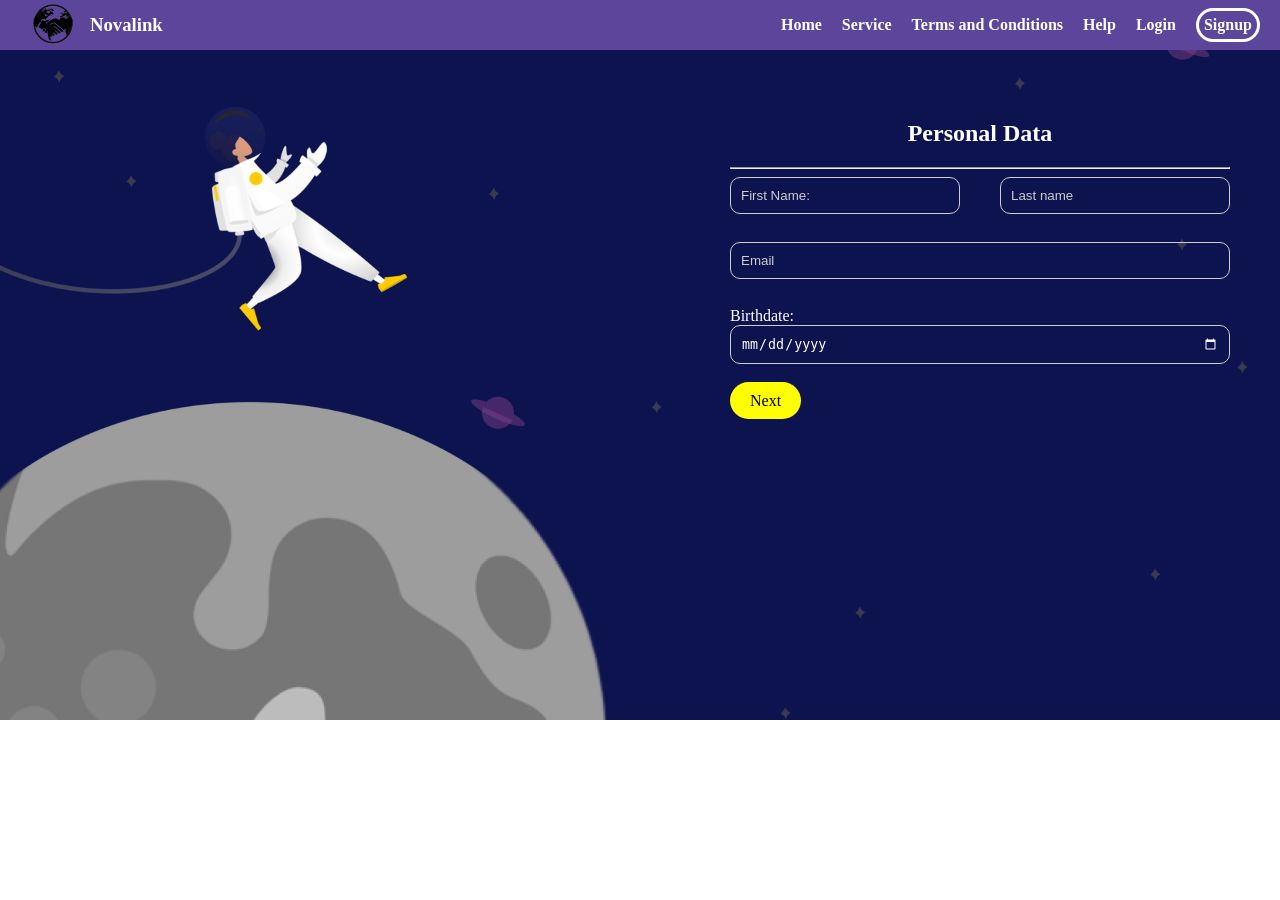
<file: index/index.html>
<!DOCTYPE html>
<html lang="en">
<head>
    <meta charset="UTF-8">
    <meta name="viewport" content="width=device-width, initial-scale=1.0">
    <title>Novalink</title>
    <link rel="stylesheet" href="master.css">
</head>
<body>
   
    <!--Navbar-->
    <div class="navbar">
        <div class="logo-container">
            <img src="Astro-removebg-preview.png" class="logo">
        </div>
        <h3 id="name">Novalink</h3>
        <div class="spacer"></div>
        <div class="nav-links">
            <h4>Home</h4> 
            <h4>Service</h4>
            <h4>Terms and Conditions</h4>
            <h4>Help</h4>
            <h4><a href="login.html" class="login">Login</a></h4>
        </div>  
        <h4 class="signup">Signup</h4>
    </div>    
<!--Sign up-->
<div class="form-container">
<div class="sign-up">
<form class="personal-data">
        <h2 align="center">Personal Data</h2><hr>
        <div class="name-container">
   <input type="text" id="fname" name="fname" placeholder="First Name:">
    <input type="text" id="lname" name="lname" placeholder="Last name"><br>
</div> 
    <label for="email"></label><br>
    <input type="email" id="email" name="email" placeholder="Email"><br>
    <br>
    <label for="bday">Birthdate:</label>
    <input type="date" id="bday" name="bday">
</div>      
</form><br>

<!--Next button-->
<a href="next.html" class="next-button">Next</a>
</div>
</body>
</html>
</file>
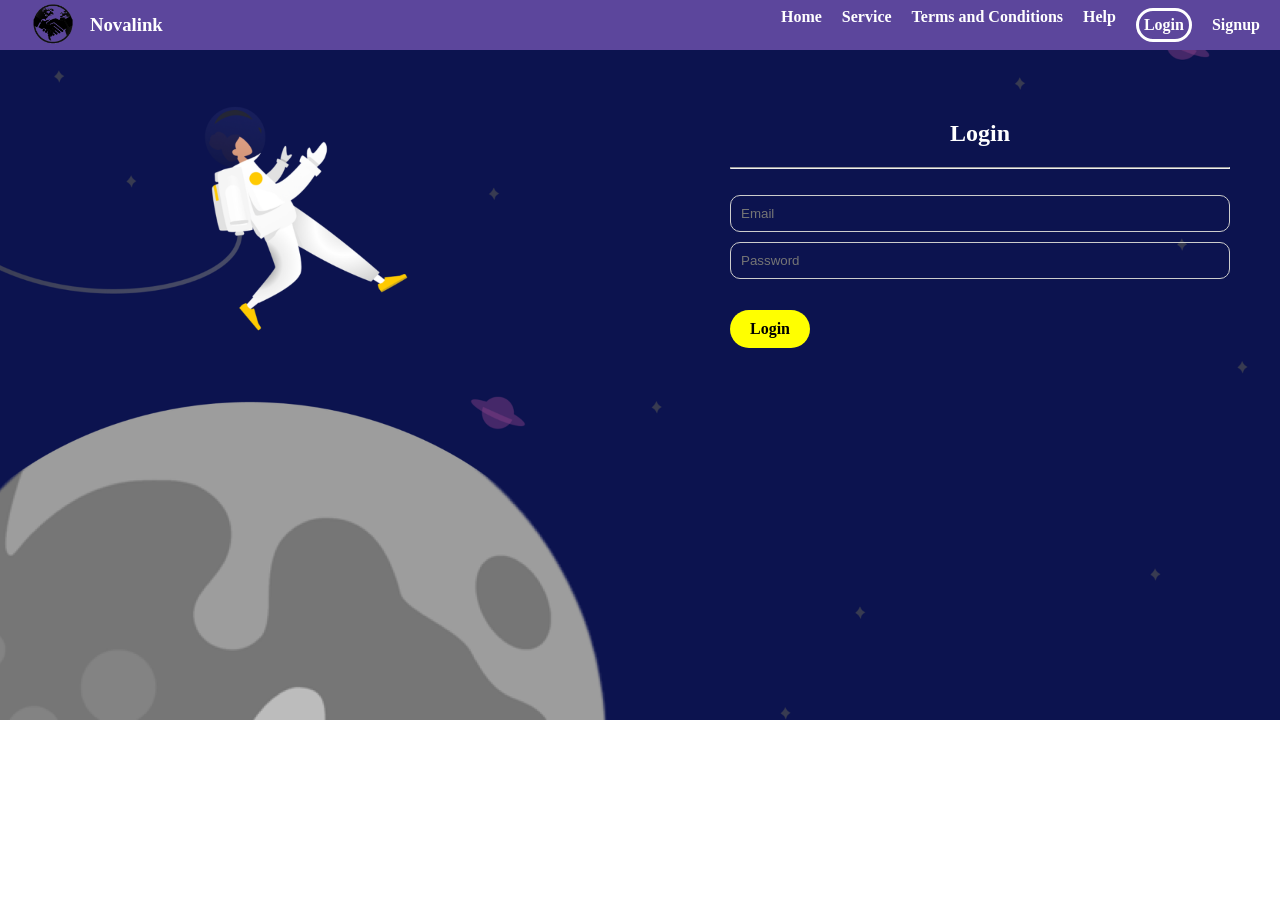
<file: index/login.html>
<!DOCTYPE html>
<html lang="en">
<head>
    <meta charset="UTF-8">
    <meta name="viewport" content="width=device-width, initial-scale=1.0">
    <title>Login</title>
    <link rel="stylesheet" href="login.css">
</head>
<body>
     <!--Navbar-->
     <div class="navbar">
        <div class="logo-container">
            <img src="Astro-removebg-preview.png" class="logo">
        </div>
        <h3 id="name">Novalink</h3>
        <div class="spacer"></div>
        <div class="nav-links">
            <h4>Home</h4> 
            <h4>Service</h4>
            <h4>Terms and Conditions</h4>
            <h4>Help</h4>
            <h4 class="login2">Login</h4>
        </div>  
        <h4 class="signup" onclick="redirectToIndex()">Signup</h4>
    </div> 
    <script>
        function redirectToIndex() {
            window.location.href = "index.html";
        }
        </script>   
</body>
</html>

<!--Login-->
<div class="form-container">
    <form class="personal-data">
            <h2 align="center">Login</h2><hr>
        <label for="email"></label><br>
        <input type="email" id="email" name="email" placeholder="Email"><br>
        <input type="password" id="password" name="password" placeholder="Password"><br>
        <h4 class="login">Login</h4>    
    </div> 
    
    </form>
</file>
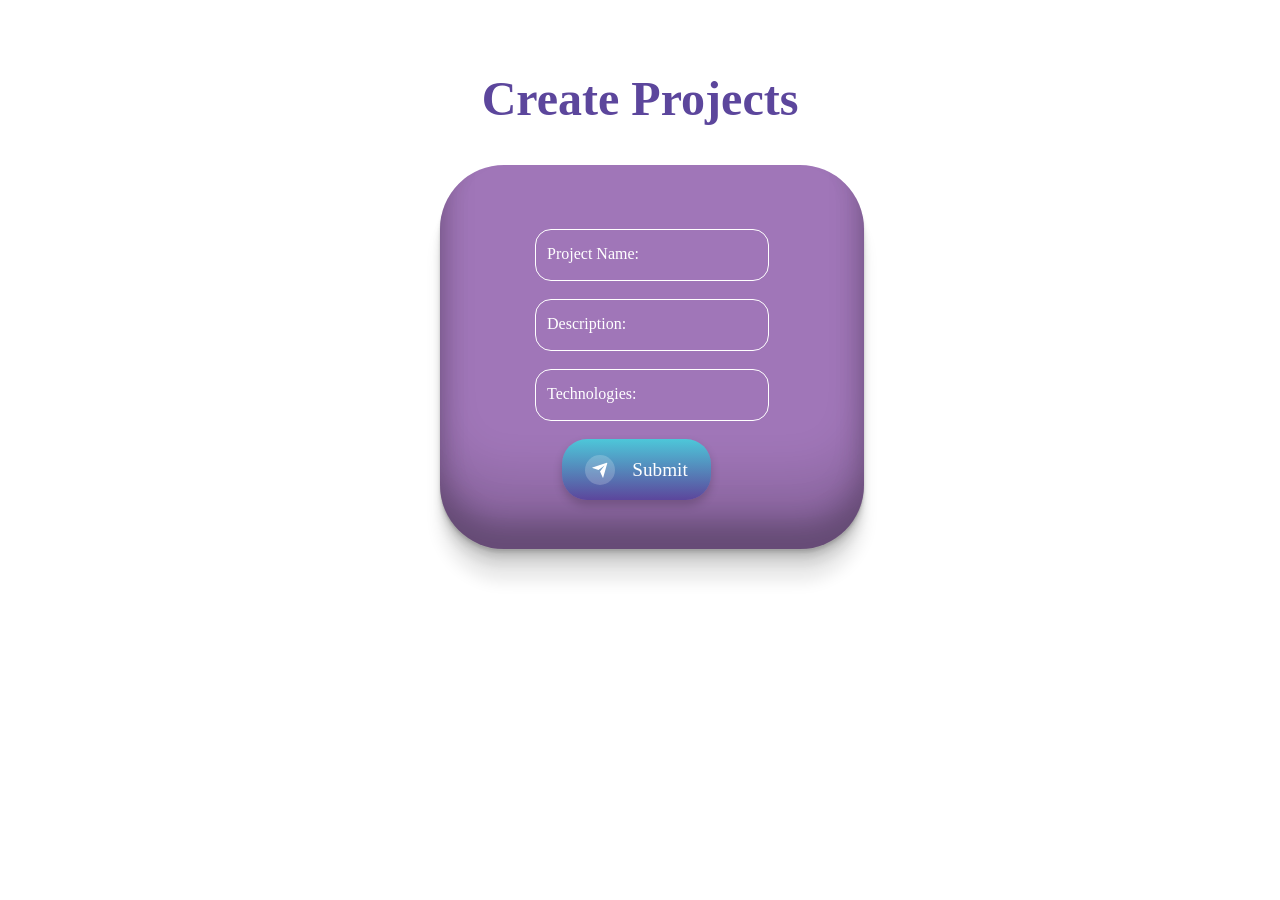
<file: templates/create_projects.html>
<!DOCTYPE html>
<html lang="en">
<head>
    <meta charset="UTF-8">
    <meta name="viewport" content="width=device-width, initial-scale=1.0">
    <link rel="stylesheet" href="create_projects.css">
    <title>Project Maker</title>
</head>
<body>
    <div class="cpro" align="center">
    <h2 class="create" align="center" >Create Projects</h2>
    <!--Requirements-->
    <form>
        <div class="card">
    <div class="req-form">
        
        <div class="input-group">
            <input required="" type="text" name="text" autocomplete="off" class="input">
            <label class="user-label">Project Name:</label>
          </div><br>
        <div class="input-group">
            <input required="" type="text" name="text" autocomplete="off" class="input">
            <label class="user-label">Description:</label>
          </div> <br>
                  <div class="input-group">
                    <input required="" type="text" name="text" autocomplete="off" class="input">
                    <label class="user-label">Technologies:</label>
                  </div> <br>
                          <button>
            <div class="svg-wrapper-1">
              <div class="svg-wrapper">
                <svg xmlns="http://www.w3.org/2000/svg" viewBox="0 0 24 24" width="24" height="24">
                  <path fill="none" d="M0 0h24v24H0z"></path>
                  <path fill="currentColor" d="M1.946 9.315c-.522-.174-.527-.455.01-.634l19.087-6.362c.529-.176.832.12.684.638l-5.454 19.086c-.15.529-.455.547-.679.045L12 14l6-8-8 6-8.054-2.685z"></path>
                </svg>
              </div>
            </div>
       
            <span>Submit</span>
          </button>
        </div>
    </div>
</div>
</form>
</body>
</html>
</file>
<file: index/master.css>
body{
   background-image: url(background.png);
   background-repeat: no-repeat;
   background-size: cover;
    margin: 0;
    padding: 0;
}
.signup{
    border-color: white;
    border-radius: 30px;    
    width: auto;
    height: auto;
    padding: 5px;
    border-style: solid;
}


.navbar {
    display: flex;
    justify-content: space-between;
    align-items: center;
    padding: 10px 20px;
    background-color: #5C469C;
    color: white;
    height: 30px;
}


.logo {
    width: 70px; /* Adjust the width as needed */
    height: 70px;
    padding: 0;
}

.spacer {
    flex: 1;
}

.nav-links, .logo-container {
    display: flex;
    gap: 20px; /* Adjust the space between nav-links items as needed */

}
.nav-links h4:hover {
    cursor: pointer;
    color: black; /* Change the text color on hover */
}
.login{
    text-decoration: none; /* Remove the default underline */
    color: white; /* Set the color to a color of your choice */
    cursor: pointer; /* Change the cursor to a pointer on hover */
}

.signup {
    margin-left: 20px; /* Adjust the margin as needed */
    cursor: pointer;
    transition: color 0.3s ease; /* Add transition for smooth color change */
}

.signup:hover {
    color: black; /* Change text color to black on hover */
}
.personal-data{
    color: white;
}
/* Style for form elements */
.form-container{
    width: 50%; /* Adjust the width as needed */
    margin-left: auto; /* Pushes the form to the right */
    float: right; /* Floats the form to the right */
    padding-right: 50px;
    padding-top: 50px;
    max-width: 500px;
}
.personal-data input[type="text"],
.personal-data input[type="email"],
.personal-data input[type="date"] {
    border: 1px solid #ccc; /* Add border */
    border-radius: 10px; /* Add border-radius for rounded corners */
    padding: 10px; /* Add padding */
    margin-bottom: 10px; /* Add margin bottom */
    width: 100%; /* Set width to 100% */
    box-sizing: border-box; /* Include padding and border in element's total width and height */
    background-color: transparent; /* Set background color to transparent */
}

/* Style for placeholders */
.personal-data input[type="text"]::placeholder,
.personal-data input[type="email"]::placeholder,
.personal-data input[type="date"]::placeholder {
    color: #ccc; /* Set placeholder text color */
    text-decoration: #ccc;
}
.personal-data input[type="date"] {
    border: 1px solid #ccc;
    border-radius: 10px;
    padding: 10px;
    margin-bottom: 10px;
    width: 100%;
    box-sizing: border-box;
    background-color: transparent;
    color: white; /* Add this line to set the text color to white */
}

/* Add this CSS rule to style the date picker dropdown */
.personal-data input[type="date"]::-webkit-calendar-picker-indicator {
    filter: invert(1); /* Invert the color of the date picker icon */
}


/* Remove default border and outline styles for input elements */
.personal-data input[type="text"]:focus,
.personal-data input[type="email"]:focus,
.personal-data input[type="date"]:focus {
    outline: none;
    border-color: #4CAF50; /* Add focus border color */
}
.name-container {
    display: flex;
    justify-content: space-between;
}
.name-container input[type="text"]:first-child {
    margin-right: 40px;
}
.next-button{
    text-decoration: none; /* Remove the default underline */
    color: black; /* Set the color to a color of your choice */
    cursor: pointer; /* Change the cursor to a pointer on hover */
}
.next-button{
    background-color: yellow;
    border: none;
    text-decoration: none;
    color: black;
    cursor: pointer;
    padding: 10px 20px;
border-radius: 30px;
margin-right: 30px;
}
</file>
<file: index/login.css>
.navbar {
    display: flex;
    justify-content: space-between;
    align-items: center;
    padding: 10px 20px;
    background-color: #5C469C;
    color: white;
    height: 30px;
}


.logo {
    width: 70px; /* Adjust the width as needed */
    height: 70px;
    padding: 0;
}

.spacer {
    flex: 1;
}

.nav-links, .logo-container {
    display: flex;
    gap: 20px; /* Adjust the space between nav-links items as needed */

}
.nav-links h4:hover {
    cursor: pointer;
    color: black; /* Change the text color on hover */
}
.signup {
    margin-left: 20px; /* Adjust the margin as needed */
    cursor: pointer;
    transition: color 0.3s ease; /* Add transition for smooth color change */
}

.signup:hover {
    color: black; /* Change text color to black on hover */
}
.personal-data{
    color: white;
}
body{
    background-image: url(background.png);
    background-repeat: no-repeat;
    background-size: cover;
     margin: 0;
     padding: 0;
 }
 .login{
     border-color: white;
     border-radius: 30px;    
     width: auto;
     height: auto;
     padding: 5px;
     border-style: solid;
 }
 .form-container{
    width: 50%; /* Adjust the width as needed */
    margin-left: auto; /* Pushes the form to the right */
    float: right; /* Floats the form to the right */
    padding-right: 50px;
    padding-top: 50px;
    max-width: 500px;
}
.personal-data input[type="email"],
.personal-data input[type="password"] {
    border: 1px solid #ccc; /* Add border */
    border-radius: 10px; /* Add border-radius for rounded corners */
    padding: 10px; /* Add padding */
    margin-bottom: 10px; /* Add margin bottom */
    width: 100%; /* Set width to 100% */
    box-sizing: border-box; /* Include padding and border in element's total width and height */
    background-color: transparent; /* Set background color to transparent */
}
.login{
    background-color: yellow;
    border: none;
    width: 40px;
    text-decoration: none;
    color: black;
    cursor: pointer;
    padding: 10px 20px;
border-radius: 30px;
margin-right: 30px;
}
.login{
    text-decoration: none; /* Remove the default underline */
    cursor: pointer; /* Change the cursor to a pointer on hover */
}
.login2{
    border-color: white;
    border-radius: 30px;    
    width: auto;
    height: auto;
    padding: 5px;
    border-style: solid;
}
</file>
<file: templates/create_projects.css>
button {
    font-family: inherit;
    font-size: 1.2rem;
    background: linear-gradient(to bottom, #4dc7d9 0%, #5C469C 100%);
    color: white;
    padding: 0.8em 1.2em;
    display: flex;
    align-items: center;
    justify-content: center;
    border: none;
    border-radius: 25px;
    box-shadow: 0px 5px 10px rgba(0, 0, 0, 0.2);
    transition: all 0.3s;
    margin-left: 25%;
    margin-right: 30%;
  }
  
  button:hover {
    transform: translateY(-3px);
    box-shadow: 0px 8px 15px rgba(0, 0, 0, 0.3);
  }
  
  button:active {
    transform: scale(0.95);
    box-shadow: 0px 2px 5px rgba(0, 0, 0, 0.2);
  }
  
  button span {
    display: block;
    margin-left: 0.4em;
    transition: all 0.3s;
  }
  
  button svg {
    width: 18px;
    height: 18px;
    fill: white;
    transition: all 0.3s;
  }
  
  button .svg-wrapper {
    display: flex;
    align-items: center;
    justify-content: center;
    width: 30px;
    height: 30px;
    border-radius: 50%;
    background-color: rgba(255, 255, 255, 0.2);
    margin-right: 0.5em;
    transition: all 0.3s;
  }
  
  button:hover .svg-wrapper {
    background-color: rgba(255, 255, 255, 0.5);
  }
  
  button:hover svg {
    transform: rotate(45deg);
  }
.create{
    color: #5C469C;
    margin-top: 5rem;
    font-size: 3rem;
    
}
 .input-group {
    position: relative;
   
   }
   
   .input {
    border: solid 1.5px white;
    border-radius: 1rem;
    background: none;
    padding: 1rem;
    font-size: 1rem;
    color: #f5f5f5;
    transition: border 150ms cubic-bezier(0.4,0,0.2,1);
   }
   
   .user-label {
    position: absolute;
    left: 75px;
    color:  white;
    pointer-events: none;
    transform: translateY(1rem);
    transition: 150ms cubic-bezier(0.4,0,0.2,1);
   }
   
   .input:focus, input:valid {
    outline: none;
    border: 1.5px solid #1a73e8;
   }
   
   .input:focus ~ label, input:valid ~ label {
    transform: translateY(-50%) scale(0.8);
    background-color: #212121;
    padding: 0 .2em;
    color: #2196f3;
   }
   body {
    display: flex;
    justify-content: center;
    align-items: center;
    height: 60vh;
    margin: 0;
}

.cpro {
    text-align: center;
}

form {
    width: 100%;
    max-width: 400px;
    margin: 0 auto;
}
.card {
    border-radius: 4rem;
    width: 50rem; 
    max-width: 90%; 
    height: 20rem; 
    padding: 2rem; 
    margin: 0 auto; 
    background-color: #a076b8;
    box-shadow: rgba(0, 0, 0, 0.17) 0px -23px 25px 0px inset, rgba(0, 0, 0, 0.15) 0px -36px 30px 0px inset, rgba(0, 0, 0, 0.1) 0px -79px 40px 0px inset, rgba(0, 0, 0, 0.06) 0px 2px 1px, rgba(0, 0, 0, 0.09) 0px 4px 2px, rgba(0, 0, 0, 0.09) 0px 8px 4px, rgba(0, 0, 0, 0.09) 0px 16px 8px, rgba(0, 0, 0, 0.09) 0px 32px 16px;
}
.req-form{
    padding-top: 2rem;
}
</file>
